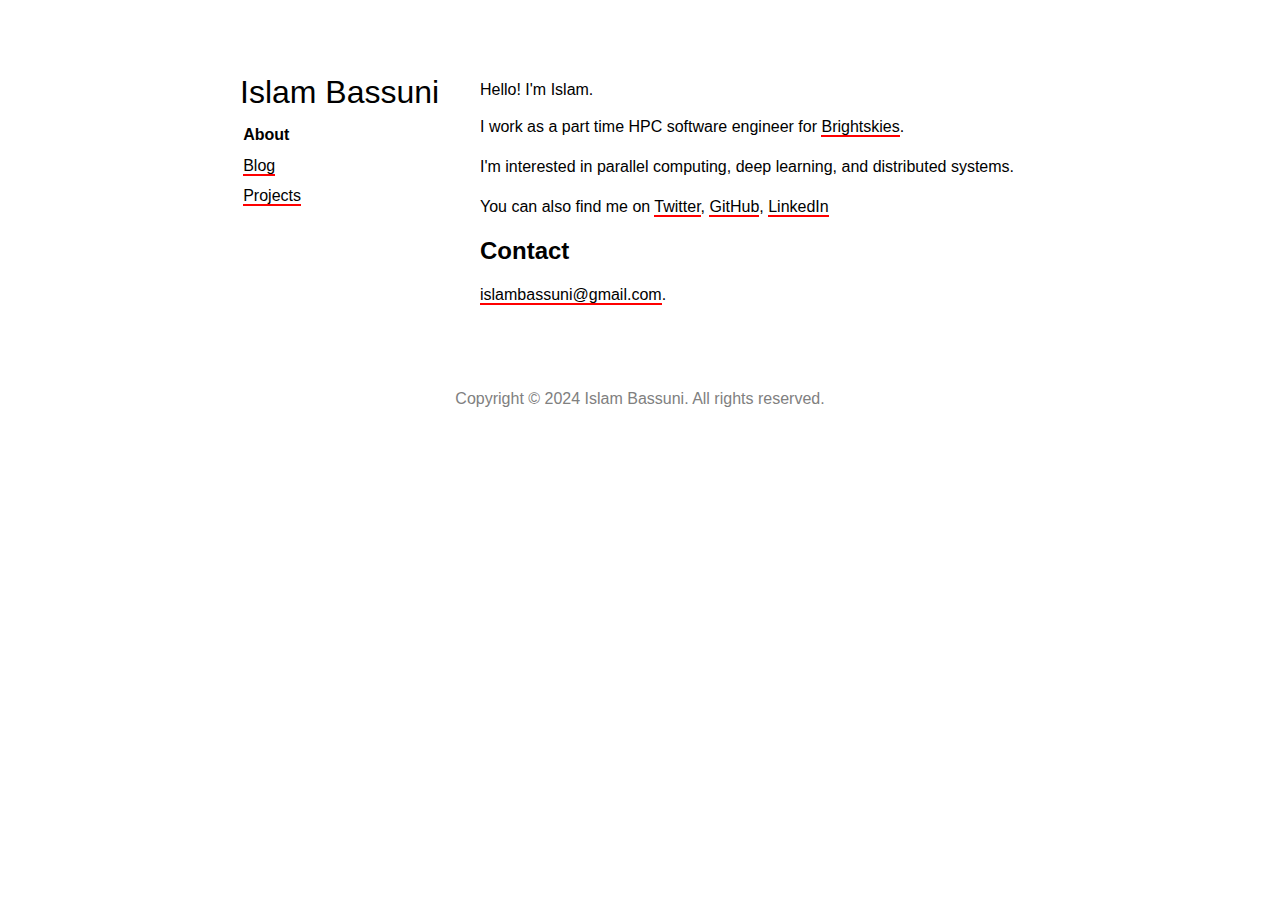
<file: index.html>
<!DOCTYPE html>
<html>
    <head>
        <meta charset="utf-8">
        <meta http-equiv="X-UA-Compatible" content="IE=edge,chrome=1">
        <title>Islam Bassuni - About me</title>
        <meta name="viewport" content="width=device-width, initial-scale=1">
        <link rel="stylesheet" href="syntax.css">
        <link rel="stylesheet" href="main.css">
    </head>
    <body>
      <div class="wrapper">
        <div class="columns">
          <div class="sidebar">
            <header>Islam Bassuni</header>
            <div class="menu">
              <div class="menu-item active">
                <a href="./index.html">About</a>
              </div>
              <div class="menu-item">
                <a href="./blog.html">Blog</a>
              </div>
              <div class="menu-item">
                <a href="./projects.html">Projects</a>
              </div>
            </div>
          </div>

          <div class="main">
<p style="margin-top: 0; line-height: 1.2em;">
  Hello! I'm Islam.
</p>

<p>
  I work as a part time HPC software engineer for <a href="https://brightskiesinc.com/">Brightskies</a>.</p>

<p>
  I'm interested in parallel computing, deep learning, and distributed systems.
</p>

<p>
  <p>You can also find
  me on <a href="http://twitter.com/Pointer23_">Twitter</a>, <a href="https://github.com/Islam231bi">GitHub</a>,
  <a href="https://www.linkedin.com/in/islam-ahmed-bassuni/">LinkedIn</a></p>

<div class="clearfix"></div>
<h2 id="contact">Contact</h2>
<div class="contact">
  <p><a href="mailto: islambassuni@gmail.com">islambassuni@gmail.com</a>.</p>
</div>

</div>

</div>

<footer class="footer">
    <p>
        Copyright © 2024 Islam Bassuni. All rights
        reserved.
    </p>
</footer>

    </body>
</html>
</file>
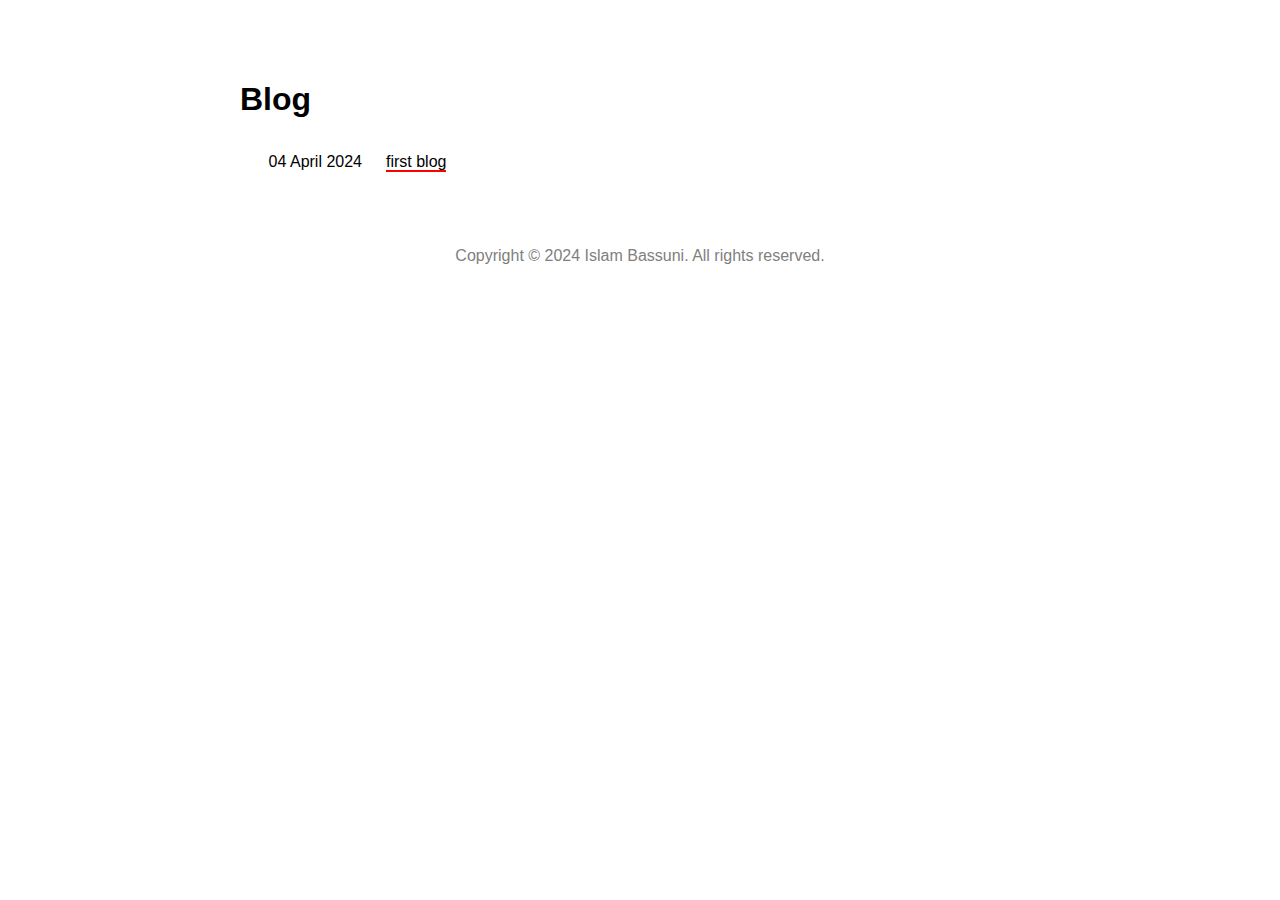
<file: blog.html>
<!DOCTYPE html>
<html>
    <head>
        <meta charset="utf-8">
        <meta http-equiv="X-UA-Compatible" content="IE=edge,chrome=1">
        <title>Islam Bassuni - Blog</title>
        <meta name="viewport" content="width=device-width, initial-scale=1">

        <link rel="stylesheet" href="syntax.css">
        <link rel="stylesheet" href="main.css">
    </head>
    <body>
      <div class="wrapper">

          <div class="main">
            <h1>Blog</h1>

<table class="posts">
    
    <tr>
        <td>04 April 2024</td>
        <td class="stars">
            
        </td>
        <td>
            <a href="./blogs/post1.html">first blog</a>

        </td>
    </tr>
    
</table>

          </div>

        </div>

        <footer class="footer">
    <p>
        Copyright © 2024 Islam Bassuni. All rights
        reserved.
    </p>
</footer>

    </body>
</html>
</file>
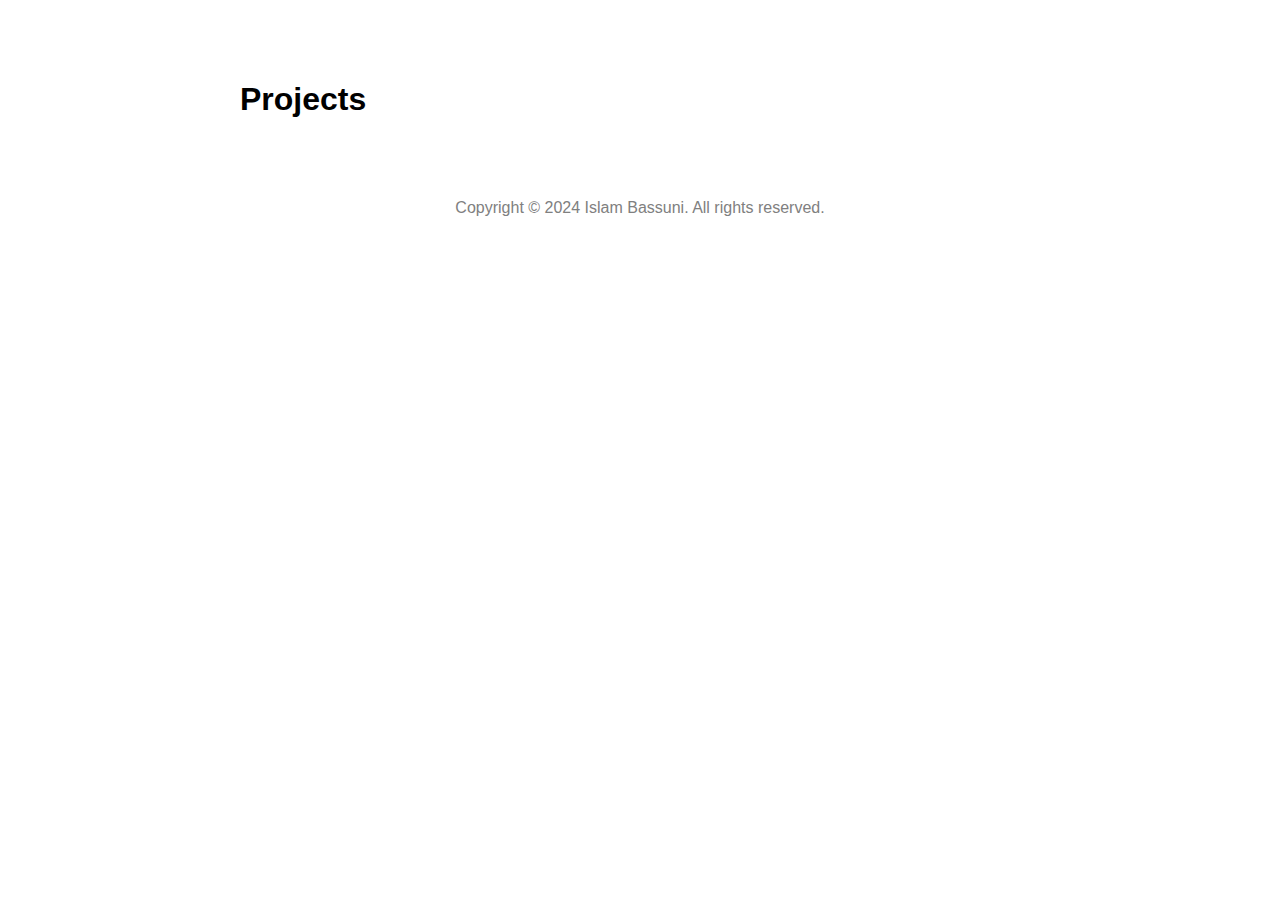
<file: projects.html>
<!DOCTYPE html>
<html>
    <head>
        <meta charset="utf-8">
        <meta http-equiv="X-UA-Compatible" content="IE=edge,chrome=1">
        <title>Islam Bassuni - Projects</title>
        <meta name="viewport" content="width=device-width, initial-scale=1">

        <link rel="stylesheet" href="syntax.css">
        <link rel="stylesheet" href="main.css">
    </head>
    <body>
      <div class="wrapper">

          <div class="main">
            <h1>Projects</h1>

<table class="posts">
    
</table>

          </div>

        </div>

        <footer class="footer">
    <p>
        Copyright © 2024 Islam Bassuni. All rights
        reserved.
    </p>
</footer>

    </body>
</html>
</file>
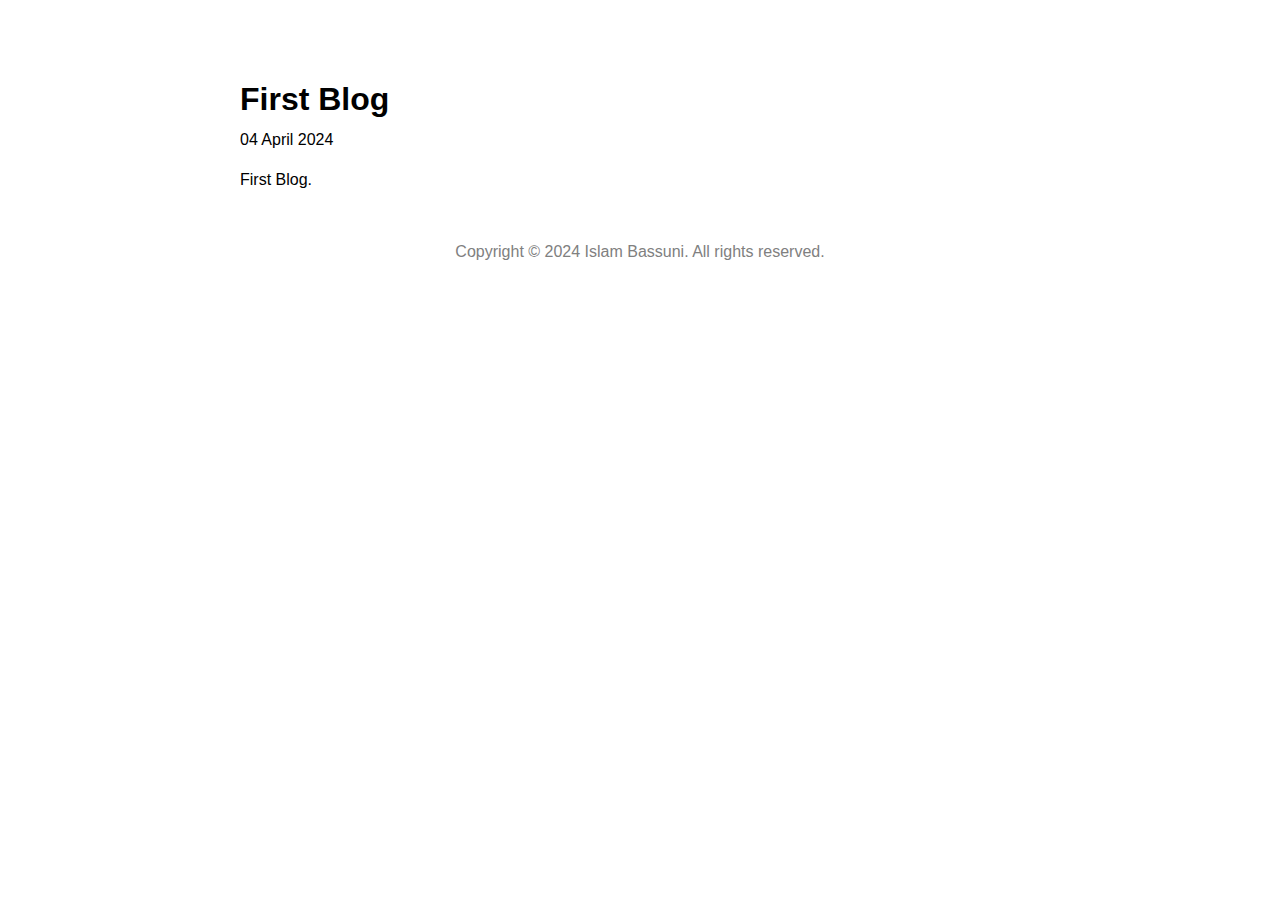
<file: blogs/post1.html>
<!DOCTYPE html>
<html>
    <head>
        <meta charset="utf-8">
        <meta http-equiv="X-UA-Compatible" content="IE=edge,chrome=1">
        <title>Islam Bassuni - Blog</title>
        <meta name="viewport" content="width=device-width, initial-scale=1">

        <link rel="stylesheet" href="../syntax.css">
        <link rel="stylesheet" href="../main.css">
    </head>
    <body>
      <div class="wrapper">

 <div class="main">
            <h1>First Blog</h1>
<p class="meta">04 April 2024</p>

<style>
.main h2 {
  margin-top: 2.5em;
}
</style>

<p>First Blog.</p>

          </div>

        </div>

        <footer class="footer">
    <p>
        Copyright © 2024 Islam Bassuni. All rights
        reserved.
    </p>
</footer>

    </body>
</html>
</file>
<file: syntax.css>
.highlight .c { color: #999988; font-style: italic } /* Comment */
.highlight .err { color: #a61717; background-color: #e3d2d2 } /* Error */
.highlight .k { font-weight: bold } /* Keyword */
.highlight .o { font-weight: bold } /* Operator */
.highlight .cm { color: #999988; font-style: italic } /* Comment.Multiline */
.highlight .cp { color: #999999; font-weight: bold } /* Comment.Preproc */
.highlight .c1 { color: #999988; font-style: italic } /* Comment.Single */
.highlight .cs { color: #999999; font-weight: bold; font-style: italic } /* Comment.Special */
.highlight .gd { color: #000000; background-color: #ffdddd } /* Generic.Deleted */
.highlight .gd .x { color: #000000; background-color: #ffaaaa } /* Generic.Deleted.Specific */
.highlight .ge { font-style: italic } /* Generic.Emph */
.highlight .gr { color: #aa0000 } /* Generic.Error */
.highlight .gh { color: #999999 } /* Generic.Heading */
.highlight .gi { color: #000000; background-color: #ddffdd } /* Generic.Inserted */
.highlight .gi .x { color: #000000; background-color: #aaffaa } /* Generic.Inserted.Specific */
.highlight .go { color: #888888 } /* Generic.Output */
.highlight .gp { color: #555555 } /* Generic.Prompt */
.highlight .gs { font-weight: bold } /* Generic.Strong */
.highlight .gu { color: #aaaaaa } /* Generic.Subheading */
.highlight .gt { color: #aa0000 } /* Generic.Traceback */
.highlight .kc { font-weight: bold } /* Keyword.Constant */
.highlight .kd { font-weight: bold } /* Keyword.Declaration */
.highlight .kp { font-weight: bold } /* Keyword.Pseudo */
.highlight .kr { font-weight: bold } /* Keyword.Reserved */
.highlight .kt { color: #445588; font-weight: bold } /* Keyword.Type */
.highlight .m { color: #009999 } /* Literal.Number */
.highlight .s { color: #d14 } /* Literal.String */
.highlight .na { color: #008080 } /* Name.Attribute */
.highlight .nb { color: #0086B3 } /* Name.Builtin */
.highlight .nc { color: #445588; font-weight: bold } /* Name.Class */
.highlight .no { color: #008080 } /* Name.Constant */
.highlight .ni { color: #800080 } /* Name.Entity */
.highlight .ne { color: #990000; font-weight: bold } /* Name.Exception */
.highlight .nf { color: #990000; font-weight: bold } /* Name.Function */
.highlight .nn { color: #555555 } /* Name.Namespace */
.highlight .nt { color: #000080 } /* Name.Tag */
.highlight .nv { color: #008080 } /* Name.Variable */
.highlight .ow { font-weight: bold } /* Operator.Word */
.highlight .w { color: #bbbbbb } /* Text.Whitespace */
.highlight .mf { color: #009999 } /* Literal.Number.Float */
.highlight .mh { color: #009999 } /* Literal.Number.Hex */
.highlight .mi { color: #009999 } /* Literal.Number.Integer */
.highlight .mo { color: #009999 } /* Literal.Number.Oct */
.highlight .sb { color: #d14 } /* Literal.String.Backtick */
.highlight .sc { color: #d14 } /* Literal.String.Char */
.highlight .sd { color: #d14 } /* Literal.String.Doc */
.highlight .s2 { color: #d14 } /* Literal.String.Double */
.highlight .se { color: #d14 } /* Literal.String.Escape */
.highlight .sh { color: #d14 } /* Literal.String.Heredoc */
.highlight .si { color: #d14 } /* Literal.String.Interpol */
.highlight .sx { color: #d14 } /* Literal.String.Other */
.highlight .sr { color: #009926 } /* Literal.String.Regex */
.highlight .s1 { color: #d14 } /* Literal.String.Single */
.highlight .ss { color: #990073 } /* Literal.String.Symbol */
.highlight .bp { color: #999999 } /* Name.Builtin.Pseudo */
.highlight .vc { color: #008080 } /* Name.Variable.Class */
.highlight .vg { color: #008080 } /* Name.Variable.Global */
.highlight .vi { color: #008080 } /* Name.Variable.Instance */
.highlight .il { color: #009999 } /* Literal.Number.Integer.Long */
</file>
<file: main.css>
@import url("https://rsms.me/inter/inter.css");
html {
    font-family: "Inter", sans-serif;
}
@supports (font-variation-settings: normal) {
    html {
        font-family: "Inter var", sans-serif;
    }
}

a {
    color: black;
    text-decoration: none;
    border-bottom: solid 2px red;
    padding: 0;
}

a:visited {
    color: black;
}

a:hover,
a:active {
    color: red;
}

a.image-link,
a.image-link:visited,
a.image-link:hover,
a.image-link:active {
    text-decoration: none;
    border: none;
    padding: 0;
}

h1 {
    margin-bottom: 0.3em;
    line-height: 1.2em;
}

body {
    line-height: 1.5em;
}

.clearfix {
    clear: both;
}

.wrapper {
    max-width: 800px;

    margin-left: 1em;
    margin-right: 1em;
    margin-top: 2em;

    display: flex;
    flex-direction: column;
}

.columns {
    display: flex;
    flex-direction: column;
}

.menu {
    display: flex;
    flex-wrap: wrap;
    justify-content: space-between;

    margin-top: 1em;
    margin-bottom: 2em;
}

@media screen and (min-width: 575px) {
    .wrapper {
        margin: auto;
        margin-top: 5em;
    }

    .columns {
        display: flex;
        flex-direction: row;
    }

    .sidebar {
        width: 30%;
    }

    .main {
        width: 70%;
    }

    .menu {
        flex-direction: column;
    }
}

.sidebar header {
    font-size: xx-large;
}

.main > :first-child {
    margin-top: 0 !important;
    margin-left: 0 !important;
}
.main > :last-child {
    margin-bottom: 0 !important;
    margin-right: 0 !important;
}

.menu .menu-item {
    text-decoration: none;
    margin: 0.2em;
}

.menu .menu-item.active {
    font-weight: bold;
    color: black;
}

.menu .menu-item.active a {
    border-bottom: none;
}


ul.values {
    list-style-type: none;
    padding-left: none;
}
ul.values li {
    padding: 0.5em;
}

.posts tr td:first-child,
.talks tr td:first-child,
.podcasts tr td:first-child {
    min-width: 100px;
    font-weight: 200;
    text-align: right;
}

.posts td.stars {
    max-width: 1em;
    padding: 0;
}

.posts,
.talks,
.podcats > tr,
td {
    padding: 10px;
}

.posts .post-star {
    color: gol;
}

ul.misc-list {
    padding-left: 0;
}
ul.misc-list li {
    padding: 0.5em;
}

.meta {
    margin-top: 0.3em;
    font-weight: 200;
}

pre {
    background-color: #faffff;
    border: 1px solid #ddd;
    padding: 0.8em;
    overflow: scroll;
    border-radius: 6px;
    line-height: 1.3em;
}

pre::-webkit-scrollbar {
    display: none;
}

ul,
ol {
    margin-left: 1.35em;
}

code {
    border: 1px solid #ddd;
    background-color: #faffff;
    padding: 0 0.2em;
}

pre code {
    border: none;
}

/* terminal */
pre.terminal {
    border: 1px solid #000;
    background-color: #333;
    color: #fff;
}

pre.terminal code {
    background-color: #333;
}

blockquote {
    font-style: italic;
    padding-left: 10px;
}

.postfooter {
    border-top: 1px solid;
    margin-top: 3em;
    font-style: italic;
}

.footer {
    margin-top: 3em;
    text-align: center;
    color: grey;
}
.footer a {
    color: grey;
}

.footer a:visited {
    color: grey;
}
</file>
